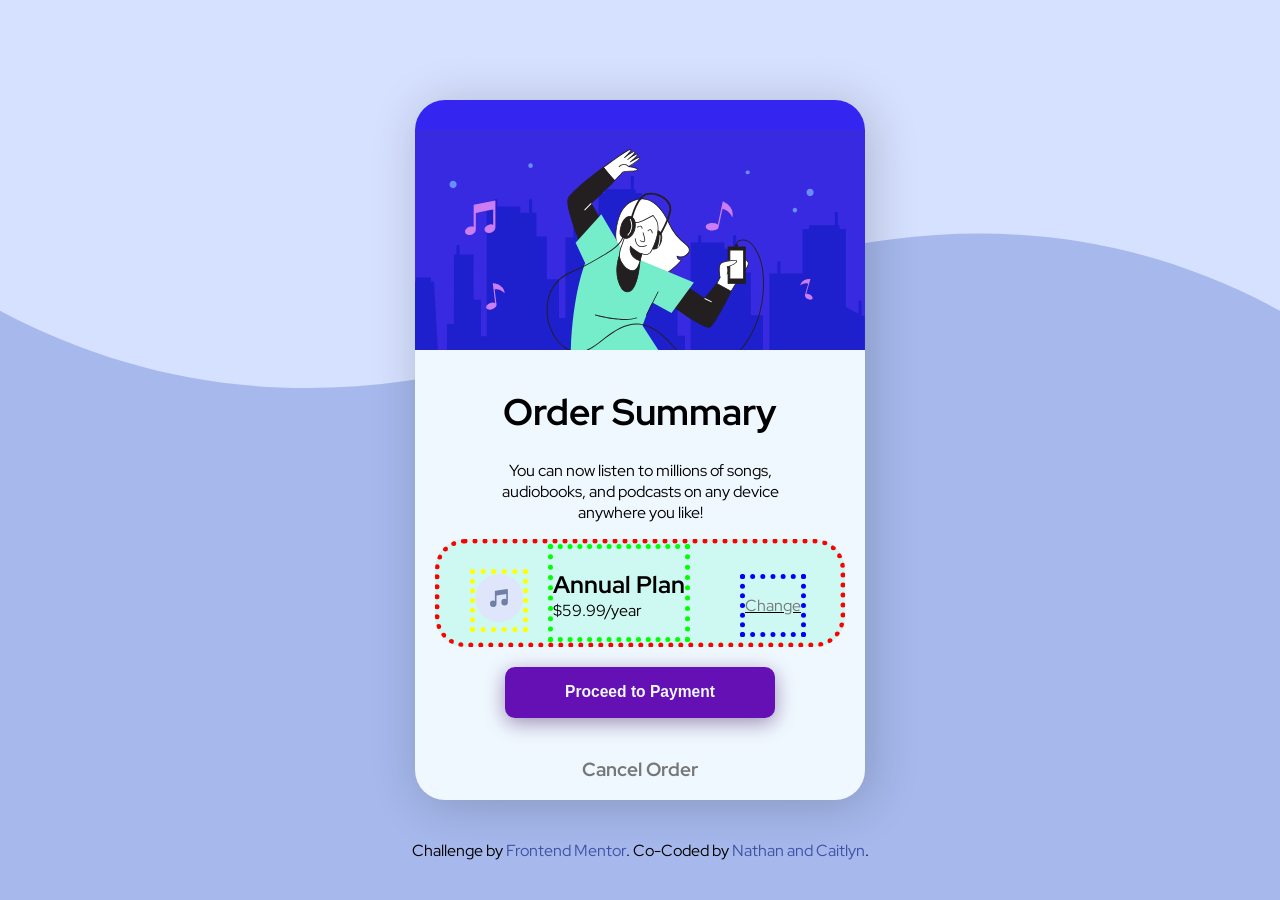
<file: index.html>
<!DOCTYPE html>
<html lang="en">
<head>
  <meta charset="UTF-8">
  <meta name="viewport" content="width=device-width, initial-scale=1.0"> <!-- displays site properly based on user's device -->

  <link rel="stylesheet" href="./css/style.css">

  <link rel="icon" type="image/png" sizes="32x32" href="./images/favicon-32x32.png">
  
  <title>Frontend Mentor | Order summary card</title>
  
  <style>
  @import url('https://fonts.googleapis.com/css2?family=Red+Hat+Display:wght@400;700&display=swap');
</style>


  <!-- Feel free to remove these styles or customise in your own stylesheet 👍 -->
  <style>
    .attribution { font-size: 16px; text-align: center; margin-top: 40px; }
    .attribution a { color: hsl(228, 45%, 44%); }
  </style>
</head>
<body class="bg-swirl">

  <section class="card">




    <div class="hero"> 
      <img src="./images/illustration-hero.svg"> 
      </img>
    </div>





    <section class="card-main">
      <div class="title">
        <h1>Order Summary</h1>
      </div>
      <div class="pitch">
        <p>
          You can now listen to millions of songs, audiobooks, and podcasts on any
          device anywhere you like!
        </p>
      </div>
    </section>


    <div class="plan">


      <div class="music-icon">
        <img src="/order-summary-component-main/images/icon-music.svg" alt="music icon">
        </img>
      </div>

      <div class="price">
          <h2>Annual Plan</h2>
          <div class="subscribe">
            <p>$59.99/year</p>
          </div>
      </div>

      <div class="change">
          <p>
            <a href="#">Change
            </p>
      </div>

      
    </div>



      <section class="card-main">
        <div >
          <button class="button-1">
            <h3>Proceed to Payment</h3>
          </button>
        </div>
        <div >
          <a class="Cancel" href="#">
            <h3>Cancel Order</h3> </a>
          </button>
        </div>
      </section>


    </section>

  </section>
  
  <div class="attribution">
    Challenge by <a href="https://www.frontendmentor.io?ref=challenge" target="_blank">Frontend Mentor</a>. 
    Co-Coded by <a href="#">Nathan and Caitlyn</a>.
  </div>


</body>
</html>

<!--
x set bg
  x off light blue
  x svg wave whale
    ++(mobile bg - @media query)

x set card
  x radius
  x drop shadow btm
  x hero image (width
  x fill card)

- remove html hero ?
  ?? css / html image hero 

  ++ plan elements positioning
    ?? better way to do this

  +++ resize / recolour everything!
-->
</file>
<file: css/style.css>
/*set font with import in html head*/

body{
    font-family: 'Red Hat Display', sans-serif ;
}

/*https://www.w3schools.com/cssref/pr_background-image.php*/

body.bg-swirl {
    background-image: url("../images/pattern-background-desktop.svg") ;
    background-color: #a6b8ec;
    background-repeat: no-repeat;
    background-size: contain;
}

/* 0% opacity #c4d0f5*/


/*https://www.w3.org/Style/Examples/007/center.en.tmpl*/

section.card {
    margin-top: 100px;
    display: flex;
    flex-direction: column;
    background-color: aliceblue;
    width: 450px;
    margin-right: auto;
    margin-left: auto;
    border-radius: 30px 30px 30px 30px;
    justify-content: center;
    align-items: center;
}

/* !!!+++ radius on svg img? 

https://css-tricks.com/almanac/properties/b/border-radius/#aa-gotchas

If the element has an image background, it will be clipped at the rounded corner naturally:

*/

div.hero{
   background-color: #3426f0;
    border-radius: 30px;
    padding-top: 30px;
}

.hero img{
    height: auto;
    display: block;
    margin: auto;
}

.card-main {
    display: flex;
    flex-direction: column;
    align-items: center;
}

.card-main p {
    margin-left: 80px;
    margin-right: 80px;
    text-align: center;
}

/*add a hrefs*/

button {
    border-radius: 10px;
}

.button-1 {
    background-color:rgb(101, 16, 180);
    color:aliceblue;
    margin-bottom: 10px;
    margin-top: 10px;
    border: none;
    padding-left: 60px;
    padding-right: 60px;
}

a {
    background-color:rgba(137, 43, 226, 0);
    color:rgb(119, 119, 119);
    margin-bottom: 10px;
    border: none;
    text-decoration: none;
}


/*https://css-tricks.com/snippets/css/a-guide-to-flexbox/*/

/*!!!+++ layout? */

.plan {
    display: flex;
    flex-direction: row;
    background-color: #cef8f2;
    width: 400px;
    /* justify-content: space-around; */
    border-style: dotted;
    border-width: 5px;
    border-color: red;
    border-radius: 30px;
}

.music-icon{
    border-style: dotted;
    border-width: 5px;
    border-color:yellow;
    position: relative;
    left: 30px;
    top: 25px;
    height: 50%;
}

.price{
    border-style: dotted;
    border-width: 5px;
    border-color: lime;
    position: relative;
    left: 50px;
}

.change {
    border-style: dotted;
    border-width: 5px;
    border-color: blue;
    position: relative;
    left: 100px;
    height: 20%;
    top: 30px;
    text-decoration: underline;
}

.change > p {
    color: blue;
}

/*https://developer.mozilla.org/en-US/docs/Web/CSS/box-shadow*/

.card {
    box-shadow: 5px 5px 50px rgba(0, 0, 0, 0.192);
}

.button-1 {
    box-shadow: 0 5px 20px rgba(49, 3, 80, 0.432);
}

/* hover transformations */

a:hover {
    background-color:rgba(137, 43, 226, 0);
    color:rgb(0, 0, 0);
    margin-bottom: 10px;
    border: none;
}

.button-1:hover {
    box-shadow: 0 5px 20px rgba(147, 50, 212, 0.6);
    background-color:rgb(123, 59, 182);
}

/* resize h1 */

.title {
    font-size: 2rem;
    font-weight: 900;
    margin-bottom: -30px;
}

.pitch {
    font-weight: 400;
}

.subscribe {
    margin-top: -20px;
}

/* +++ mobile responsive */
</file>
